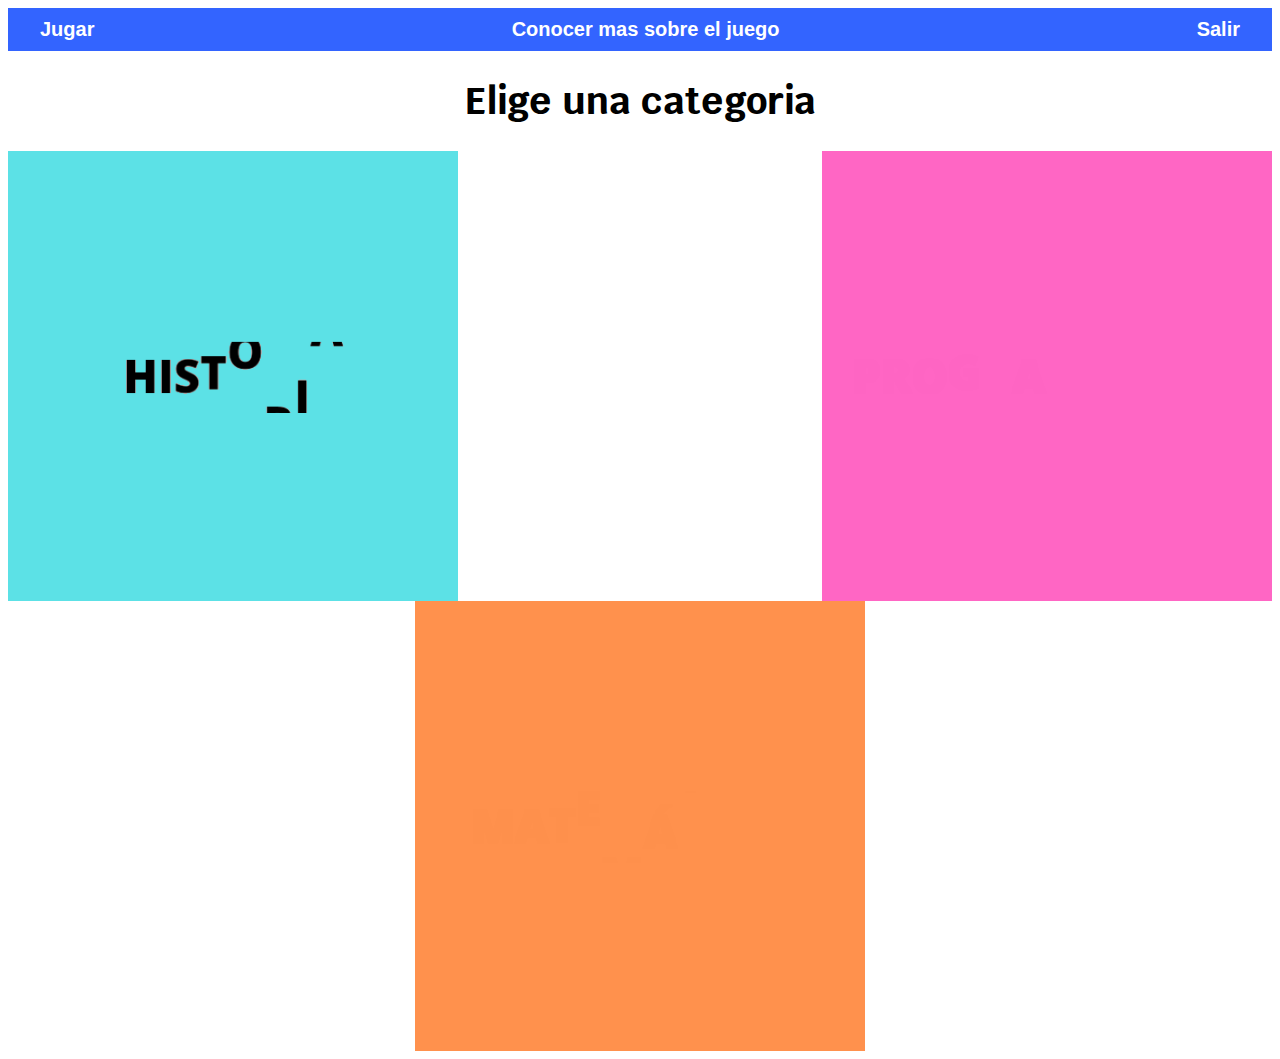
<file: codigo tll de poo/Categorias.html>
<!DOCTYPE html>
<html lang="en">
<head>
    <meta charset="UTF-8">
    <meta http-equiv="X-UA-Compatible" content="IE=edge">
    <meta name="viewport" content="width=device-width, initial-scale=1.0">
    <title>Document</title>
    <link href="https://fonts.googleapis.com/css2?family=Krub&display=swap" rel="stylesheet">
    <link href="css/style.css" rel="stylesheet" type="text/css" rel="preload">
    
</head>
<body>
    <div class="nav2-bg2">
        <Nav class="navegaciones2 contenedor2">
        <a href="Jugar.html">Jugar</a>
        <a href="tareas.html">Conocer mas sobre el juego</a>
        <a href="index.html">Salir</a>   
      </Nav>
    </div>
    <h1 class="titulos">Elige una categoria</h1>
    <a href="Jugar.html"></a>
    <a href="Individual.html">
<img class="imagen" src="imagenes/historia.gif" width="450" height="450" align="left">
    </a>
    <a href="Individual.html">
<img class="imagen" src="imagenes/Programación.gif" width="450" height="450" align="right">
</a>
<a href="Individual.html">
<img class="imagen"src="imagenes/Matematicas.gif" width="450" height="450" align="center">
</a>

</body>
</html>
</file>
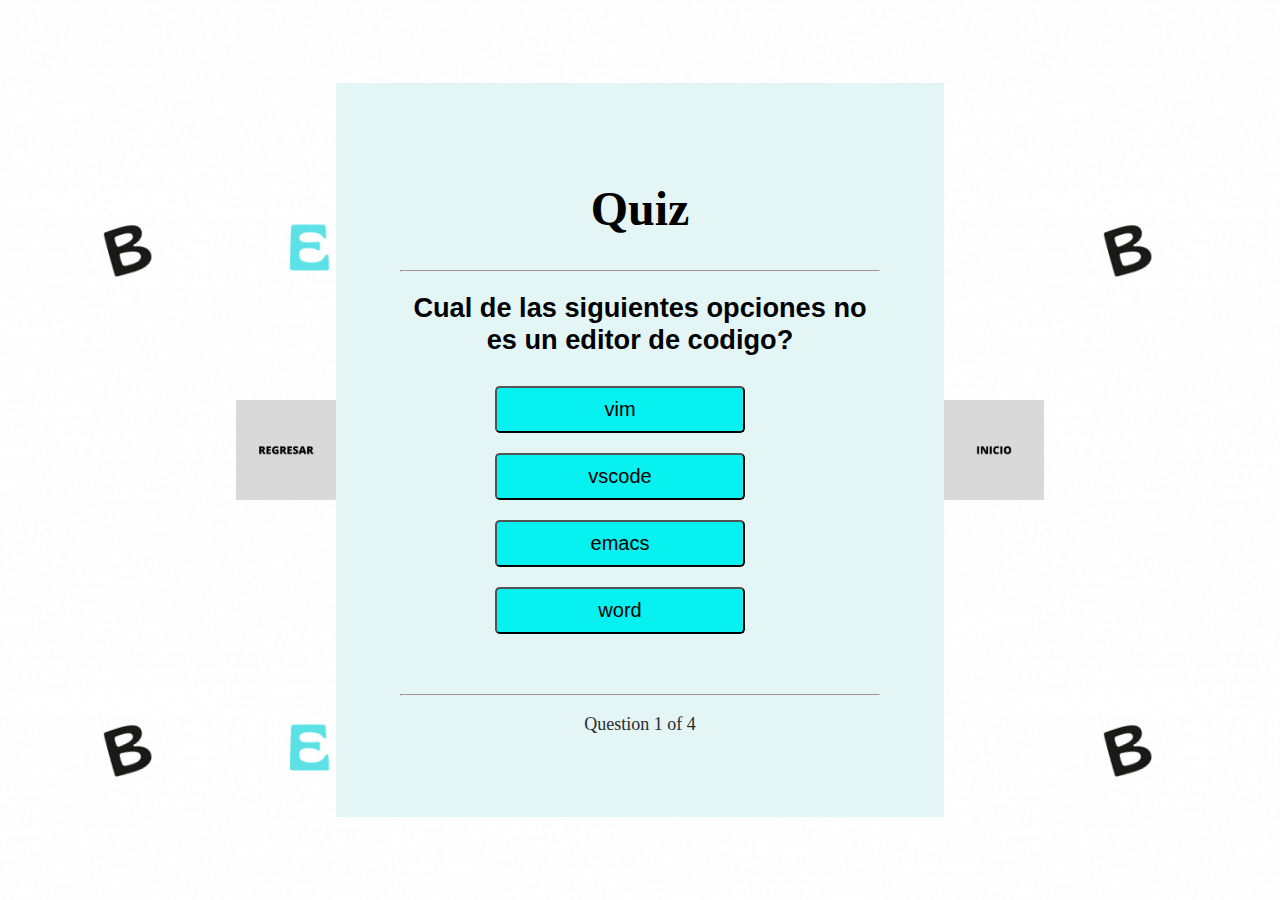
<file: codigo tll de poo/Individual.html>
<!DOCTYPE html>
<html lang="en">
  <head>
    <meta charset="UTF-8" />
    <meta http-equiv="X-UA-Compatible" content="IE=edge" />
    <meta name="viewport" content="width=device-width, initial-scale=1.0" />
    <title>Javascript Quiz</title>
    <link rel="stylesheet" href="styles/style2.css" />
  </head>
  <body>
   
    <a href="Jugar.html">
      <img class="imagenes" src="imagenes/Regresar.png" width="100" height="100" align="left">
  </a>
    <!-- Quiz Box -->
    <div id="quiz" class="quiz">
      <h1>Quiz</h1>
      <hr />

      <h1 id="question"></h1>

      <div id="choices"></div>

      <hr style="margin-top: 50px" />

      <footer>
        <p id="progress">Questions x of y</p>
      </footer>
    </div>

    <!-- Scripts -->
    <script src="./app.js" type="module"></script>
  </a>
  <a href="Index.html">
    <img class="imagen" src="imagenes/Inicio.png" width="100" height="100" align="right">
</a>
  </body>
</html>
</file>
<file: codigo tll de poo/css/style.css>
:root{
    --blanco:#ffffff; 
    --negro: #000000;
    --amarillo:#FFFF00;
    --azul: #3364FF;
    --size: 3.8rem;
    }
    
    html{
       font-size:62.5%; 
       box-sizing: border-box;
    }
    body{
    font-family: Arial, Helvetica, sans-serif;
    font-size: 16px;
    text-align: justify;
    }
    .datos{
    color: var(--negro);  
    font-family:'Krub', sans-serif; ;
    font-size: var(--size);
    text-align: center;
    background-attachment: fixed;
    }
    .titulo{
    color: var(--negro);  
    font-family:'Krub', sans-serif; ;
    font-size: var(--size);
    text-align: left;
    }
    .contenido{
    margin: auto;
    position: relative;
    left: 300px;
    font-family:'Krub', sans-serif;
    font-size: var(--size);
    }
    .contenido1{
    display: flex;
    padding: 6.2rem;
    }
    .web {
    visibility: inline-block;
    padding: 10.125rem;
    letter-spacing: inherit;
    position: relative;left: 50%;
    border-radius: 20px;
    text-decoration: none;
    cursor: pointer;
    }
    .bottom{
    background-color:var(--amarillo);
    color: #ffffff;
    padding:50px 3rem ;
    margin-top: 1rem;
    font-size: 2rem;
    text-decoration: none;
    text-transform: uppercase;
    font-weight: bold;
    border-radius: 5px;

    }
    .navegaciones {
        padding:1rem ;
        display: flex;
        justify-content: space-between;
    }
    .contenedor{
        width: 120rem;
        margin: 0 auto;
    }
    .nav-bg{
        background-color: var(--azul);
        
        }
    .navegaciones a{
        color: var(--blanco);
        text-decoration: none;
        font-size: 2rem;
        font-weight: 700;
    }
    .navegaciones a:hover{
        background-color: var(--blanco);
        color: var(--negro);
    }
    .personal{
    background-image:url(../img/personal.jpg) ;
    background-repeat: no-repeat;
    background-size: cover;
    height: 400; padding: 40px;
    position:relative;
    border: 20px;
    margin: auto;left: 200px;
    background-attachment: fixed;
    }
    .div{
    position: absolute;
    width: 100%;
    height: 100%;
    padding: 40px;
    }
    .imagenes{
    position:relative;
    border: 20px;
    margin: auto;
    text-align: center;
    }
    .fondo{
    background-image: url(../imagenes/fondopersonales.png);
    background-repeat: no-repeat;
    background-position: center;
    background-attachment: fixed;
    background-size: cover;
    background-position: center;
    }
    .letter{
    color: var(--blanco);
    margin: auto;
    position: relative;
    left: 100px;
    font-family:'Krub', sans-serif;
    height: 10px;
    padding: 1.5rem;
    display: flex;
    }
    .subtitulo{
        color: var(--rosa);
    font-family:'Krub', sans-serif; 
    text-align: left;
    }
    .parrafo{
        font-family:'Krub', sans-serif; 
        color: var(--negro);
        font-size: larger;
    }
    .imagen{
        display: block;
        margin:auto;
    }
    .subtituloh3{
    color: var(--azul);
    font-family:'Krub', sans-serif; 
    text-align: left;
    }
    .principal1{
    background-image: url(../imagenes/ABSJEC.gift.gif);
    background-repeat: no-repeat;
    background-position: center;
    background-attachment: fixed;
    background-size: cover;
    background-position: center; 
    }
    .fondotareas{
    background-image: url(../imagenes/fondotareas.png);
    background-position: center ;
    background-attachment: fixed;
    background-size: cover;
    background-repeat: no-repeat;
    }
    
    .website{
    visibility: inline-block;
    padding: 10.125rem;
    letter-spacing: inherit;
    position: relative;left: 25%;
    border-radius: 20px;
    text-decoration: none;
    cursor: pointer;
    }
    
    .letters{
        color: var(--negro);
        font-family:'Krub', sans-serif;
        height: 10px;
        
    }
    .titulos{
        color: var(--negro);
        font-family:'Krub', sans-serif; ;
        font-size: var(--size);
        text-align: center;
        }
    span{
    color: var(--azul)
    }
    .nav2-bg2{
        background-color: var(--azul);
    }
    .navegaciones2 a{
        color: var(--blanco);
        text-decoration: none;
        font-size: 2rem;
        font-weight: 700;
    }
    .contenedor2{
        width: 120rem;
        margin: 0 auto;
    }
    .navegaciones2 {
        padding:1rem ;
        display: flex;
        justify-content: space-between;
    }
    .navegaciones2 a:hover{
            background-color: var(--negro);
            color: var(--blanco);
    }
    pre{
        font-family:'Krub', sans-serif; 
        color: var(--negro);
    }
    
    .navegaciones3 a{
        color: var(--Negro);
        text-decoration: none;
        font-size: 2.5rem;
        font-weight: 700;
        visibility: inline-block;
        letter-spacing: inherit;
        border-radius: 20px;
        text-decoration: none;
        cursor: pointer;
       
        }
        
    .contenedor3{
        width: 60rem;
        margin: 0 auto;
            }
    .navegaciones3 {
        padding: 1rem;
        left: 46%;
        top: 200px;
        position: fixed;
        }
    .navegaciones3 a:hover{
            background-color: var(--negro);
            color: var(--blanco);
            }
    .principal{
        background-image: url(../imagenes/CREAR.gif);
        background-repeat: no-repeat;
        background-position: center;
        background-attachment: fixed;
        background-size: cover;
        background-position: center; 
                }
    .fondos{
        background-image: url(../imagenes/fondopersonales1.png);
        background-repeat: no-repeat;
        background-position: center;
        background-attachment: fixed;
        background-size: cover;
        background-position: center;
        }
    .principal2{
            background-image: url(../imagenes/fondohtml.png);
            background-repeat: no-repeat;
            background-position: center;
            background-attachment: fixed;
            background-size: cover;
            background-position: center; 
                    }
</file>
<file: codigo tll de poo/styles/style2.css>
html,
body {
  padding: 0;
  margin: 0;
}

body {
  background-image:url(../imagenes/ABSJEC.gift.gif);
  display: flex;
  justify-content: center;
  align-items: center;
  height: 100vh;
}

#quiz {
  background: #e3f6f5;
  width: 30rem;
  padding: 4rem;
text-align: center;
}

h1 {
  color: #000000;
  font-size: 3rem;
  text-align: center;
  padding: 2px 0px;
  border-radius: 50px;
}

#question {
  font-family: sans-serif;
  font-size: 1.7rem;
  color: #000000;
}

.buttons {
  margin-top: 30px;
}

.button {
  background-color: #07f1f1;
  width: 250px;
  font-size: 20px;
  color: rgb(0, 0, 0);
  border-radius: .3rem;
  padding: 10px 20px;
  margin: 10px 40px 10px 0px;
}

#progress {
  color: #2b2b2b;
  font-size: 18px;
}

#btn0:hover,
#btn1:hover,
#btn2:hover,
#btn3:hover {
  cursor: pointer;
  background-color: #57636e;
}

#btn0:focus,
#btn1:focus,
#btn2:focus,
#btn3:focus {
  outline: 0;
}
</file>
